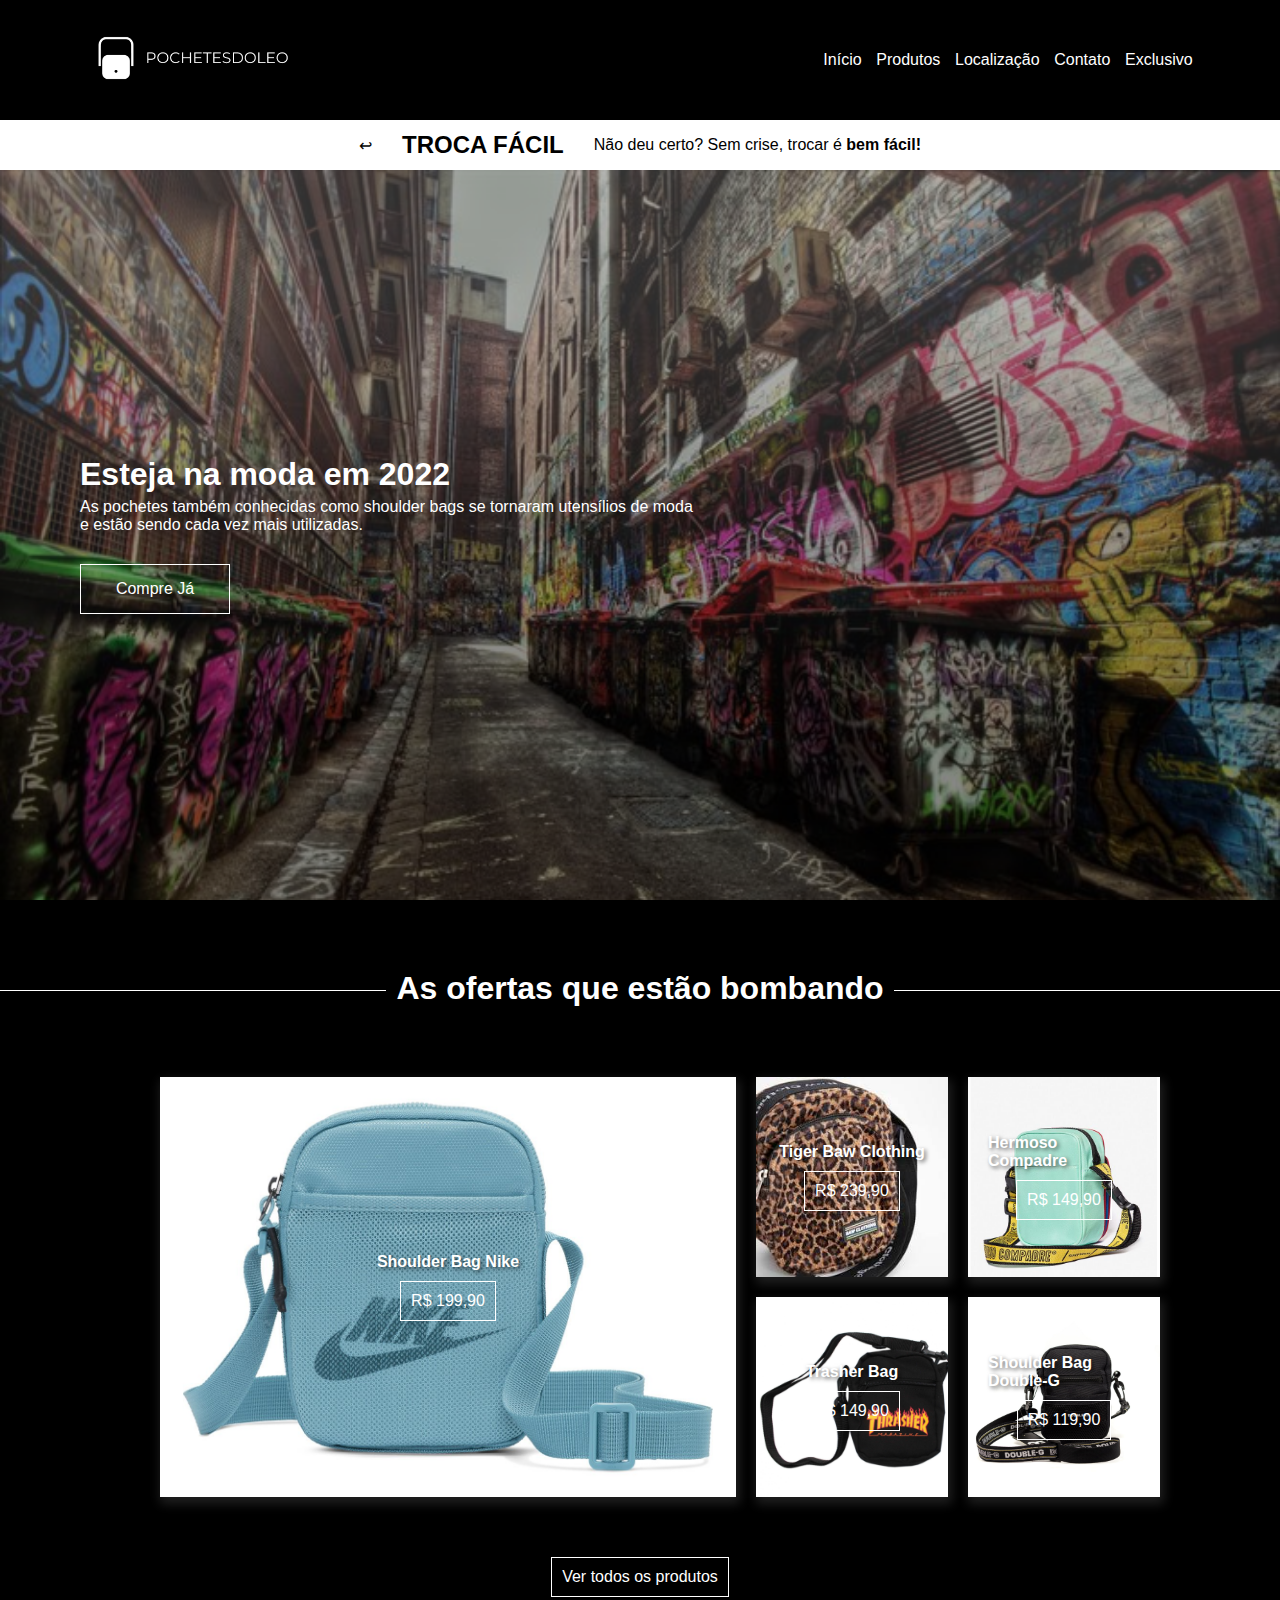
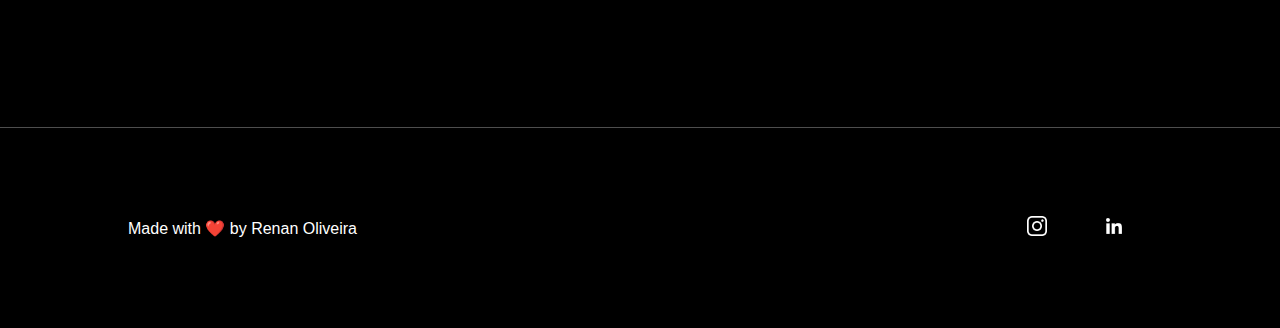
<file: index.html>
<!DOCTYPE html>
<html lang="pt-BR">

<head>
    <meta charset="UTF-8">
    <meta http-equiv="X-UA-Compatible" content="IE=edge">
    <link rel="stylesheet" href="assets/css/styles.css">
    <link rel="stylesheet" href="assets/css/index.css">
    <meta name="viewport" content="width=device-width, initial-scale=1.0">
    <title>Home | Pochetes do Leo</title>
</head>

<body>

    <header>
        <a href="index.html"><img src="./assets/img/logo white.png" alt="Logo"></a>
        <nav>
            <ul>
                <li class="active"><a href="index.html">Início</a></li>
                <li><a href="pages/products.html">Produtos</a></li>
                <li><a href="pages/location.html">Localização</a></li>
                <li><a href="pages/contact.html">Contato</a></li>
                <li><a href="pages/exclusive.html">Exclusivo</a></li>
            </ul>
        </nav>
    </header>
    <main>
        <section class="promotional-bar">
            <span>↩︎</span>
            <h2>TROCA FÁCIL</h2>
            <p>Não deu certo? Sem crise, trocar é <strong>bem fácil!</strong></p>
        </section>

        <div class="hero">
            <!-- <h4>Conheça as nossas Pochetes</h4> -->
            <h4>Esteja na moda em 2022</h4>
            <p>As pochetes também conhecidas como shoulder bags se tornaram utensílios
                de moda e estão sendo cada vez mais utilizadas.</p>
            <a href="/pages/products.html">Compre Já</a>
        </div>

        <section class="featured-products">
            <h1>As ofertas que estão bombando</h1>

            <div class="products-group">
                <div class="product">
                    <h4 class="product-name">Shoulder Bag Nike</h4>
                    <a href="#">R$ 199,90</a>
                </div>

                <div class="product">
                    <h4 class="product-name">Tiger Baw Clothing</h4>
                    <a href="#">R$ 239,90</a>
                </div>

                <div class="product">
                    <h4 class="product-name">Trasher Bag</h4>
                    <a href="#">R$ 149,90</a>
                </div>

                <div class="product">
                    <h4 class="product-name">Shoulder Bag Double-G</h4>
                    <a href="#">R$ 119,90</a>
                </div>

                <div class="product">
                    <h4 class="product-name">Hermoso Compadre</h4>
                    <a href="#">R$ 149,90</a>
                </div>

            </div>

            <a class="all-products" href="/pages/products.html">Ver todos os produtos</a>

        </section>

    </main>

    <footer>
        <p><a href="https://www.renanoliveira.dev">Made with ❤️ by Renan Oliveira</a></p>
        <ul>
            <li><a href="https://instagram.com/reoliveira00"><img src="assets/img/instagram.png"
                        alt="Instagram Icon"></a></li>
            <li><a href="https://www.linkedin.com/in/renanloliveira/"><img src="assets/img/linkedin.png"
                        alt="Linkedin Icon"></a></li>
        </ul>
    </footer>

</body>

</html>
</file>
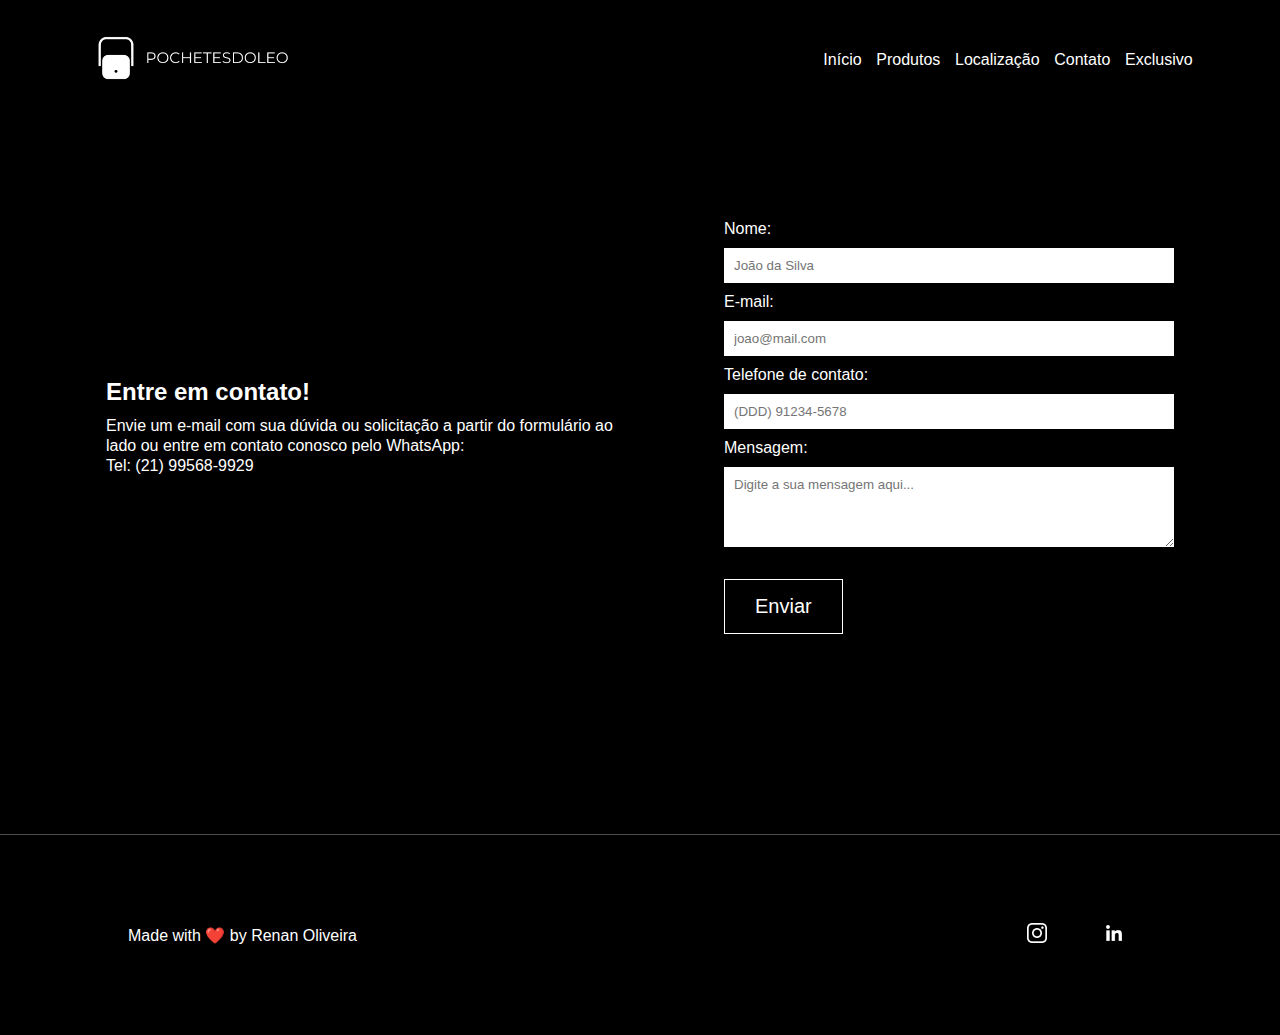
<file: pages/contact.html>
<!DOCTYPE html>
<html lang="pt-BR">

<head>
    <meta charset="UTF-8">
    <meta http-equiv="X-UA-Compatible" content="IE=edge">
    <link rel="stylesheet" href="../assets/css/styles.css">
    <link rel="stylesheet" href="../assets/css/contact.css">
    <meta name="viewport" content="width=device-width, initial-scale=1.0">
    <title>Contato | Pochetes do Leo</title>
</head>

<body>

    <header>
        <a href="index.html"><img src="../assets/img/logo white.png" alt="Logo"></a>
        <nav>
            <ul>
                <li><a href="/index.html">Início</a></li>
                <li><a href="products.html">Produtos</a></li>
                <li><a href="location.html">Localização</a></li>
                <li class="active"><a href="contact.html">Contato</a></li>
                <li><a href="exclusive.html">Exclusivo</a></li>
            </ul>
        </nav>
    </header>
    <main>
        <div>
            <h4>Entre em contato!</h4>
            <p>Envie um e-mail com sua dúvida ou solicitação a partir do formulário ao lado ou entre em contato conosco
                pelo WhatsApp: </br>
                Tel: (21) 99568-9929
            </p>
        </div>
        <form>
            <label for="name">Nome:</label><br>
            <input type="text" id="name" name="name" placeholder="João da Silva"><br>

            <label for="email">E-mail:</label><br>
            <input type="text" id="email" name="email" placeholder="joao@mail.com"><br>

            <label for="phone">Telefone de contato:</label><br>
            <input type="text" id="phone" name="phone" placeholder="(DDD) 91234-5678"><br>

            <label for="message">Mensagem:</label><br>
            <textarea type="text" id="message" name="message"
                placeholder="Digite a sua mensagem aqui..."></textarea><br><br>

            <button type="submit">Enviar</button>
        </form>

    </main>

    <footer>
        <p><a href="https://www.renanoliveira.dev">Made with ❤️ by Renan Oliveira</a></p>
        <ul>
            <li><a href="https://instagram.com/reoliveira00"><img src="../assets/img/instagram.png"
                        alt="Instagram Icon"></a></li>
            <li><a href="https://www.linkedin.com/in/renanloliveira/"><img src="../assets/img/linkedin.png"
                        alt="Linkedin Icon"></a></li>
        </ul>
    </footer>

</body>

</html>
</file>
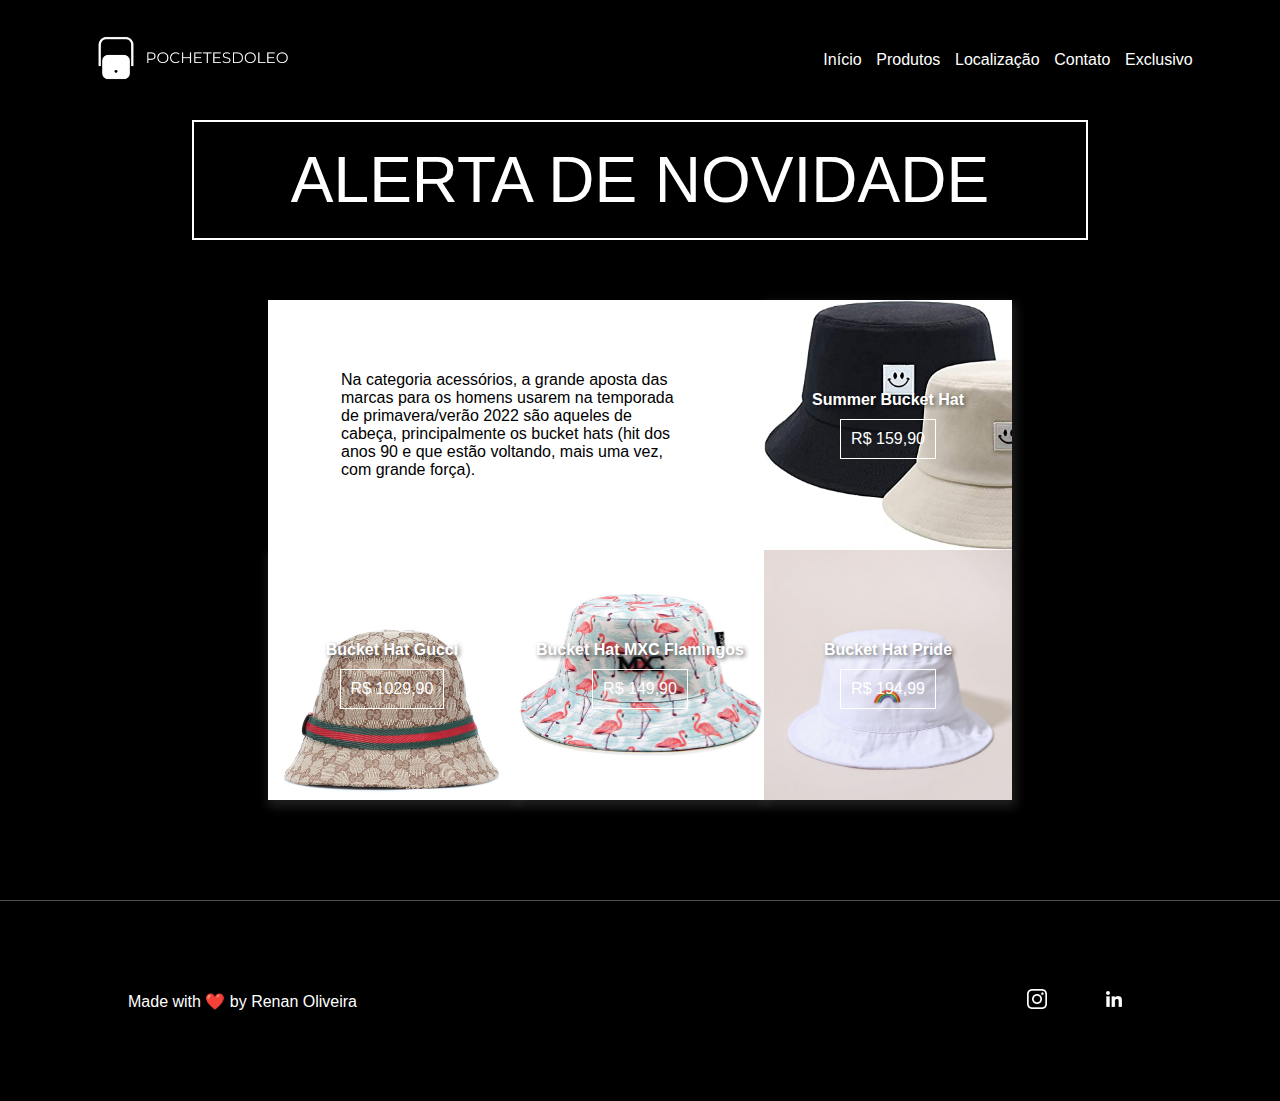
<file: pages/exclusive.html>
<!DOCTYPE html>
<html lang="pt-BR">

<head>
    <meta charset="UTF-8">
    <meta http-equiv="X-UA-Compatible" content="IE=edge">
    <link rel="stylesheet" href="../assets/css/styles.css">
    <link rel="stylesheet" href="../assets/css/exclusive.css">
    <meta name="viewport" content="width=device-width, initial-scale=1.0">
    <title>Novidades | Pochetes do Leo</title>
</head>

<body>

    <header>
        <a href="index.html"><img src="../assets/img/logo white.png" alt="Logo"></a>
        <nav>
            <ul>
                <li><a href="/index.html">Início</a></li>
                <li><a href="products.html">Produtos</a></li>
                <li><a href="location.html">Localização</a></li>
                <li><a href="contact.html">Contato</a></li>
                <li class="active"><a href="exclusive.html">Exclusivo</a></li>
            </ul>
        </nav>
    </header>
    <main>
        <section class="banner">
            <h1>ALERTA DE NOVIDADE</h1>
        </section>
    
        <div class="products-group">

            <div class="info-card">
                <!-- <p>Teste texto</p> -->
                <p>Na categoria acessórios, a grande aposta das marcas para os homens usarem na temporada de primavera/verão 2022 são aqueles de cabeça, principalmente os bucket hats (hit dos anos 90 e que estão voltando, mais uma vez, com grande força).</p>
            </div>

            <div class="product">
                <h4 class="product-name">Summer Bucket Hat</h4>
                <a href="#">R$ 159,90</a>
            </div>

            <div class="product">
                <h4 class="product-name">Bucket Hat Gucci</h4>
                <a href="#">R$ 1029,90</a>
            </div>

            <div class="product">
                <h4 class="product-name">Bucket Hat MXC Flamingos</h4>
                <a href="#">R$ 149,90</a>
            </div>

            <div class="product">
                <h4 class="product-name">Bucket Hat Pride</h4>
                <a href="#">R$ 194,99</a>
            </div>

        </div>

    </main>

    <footer>
        <p><a href="https://www.renanoliveira.dev">Made with ❤️ by Renan Oliveira</a></p>
        <ul>
            <li><a href="https://instagram.com/reoliveira00"><img src="../assets/img/instagram.png"
                        alt="Instagram Icon"></a></li>
            <li><a href="https://www.linkedin.com/in/renanloliveira/"><img src="../assets/img/linkedin.png"
                        alt="Linkedin Icon"></a></li>
        </ul>
    </footer>

</body>

</html>
</file>
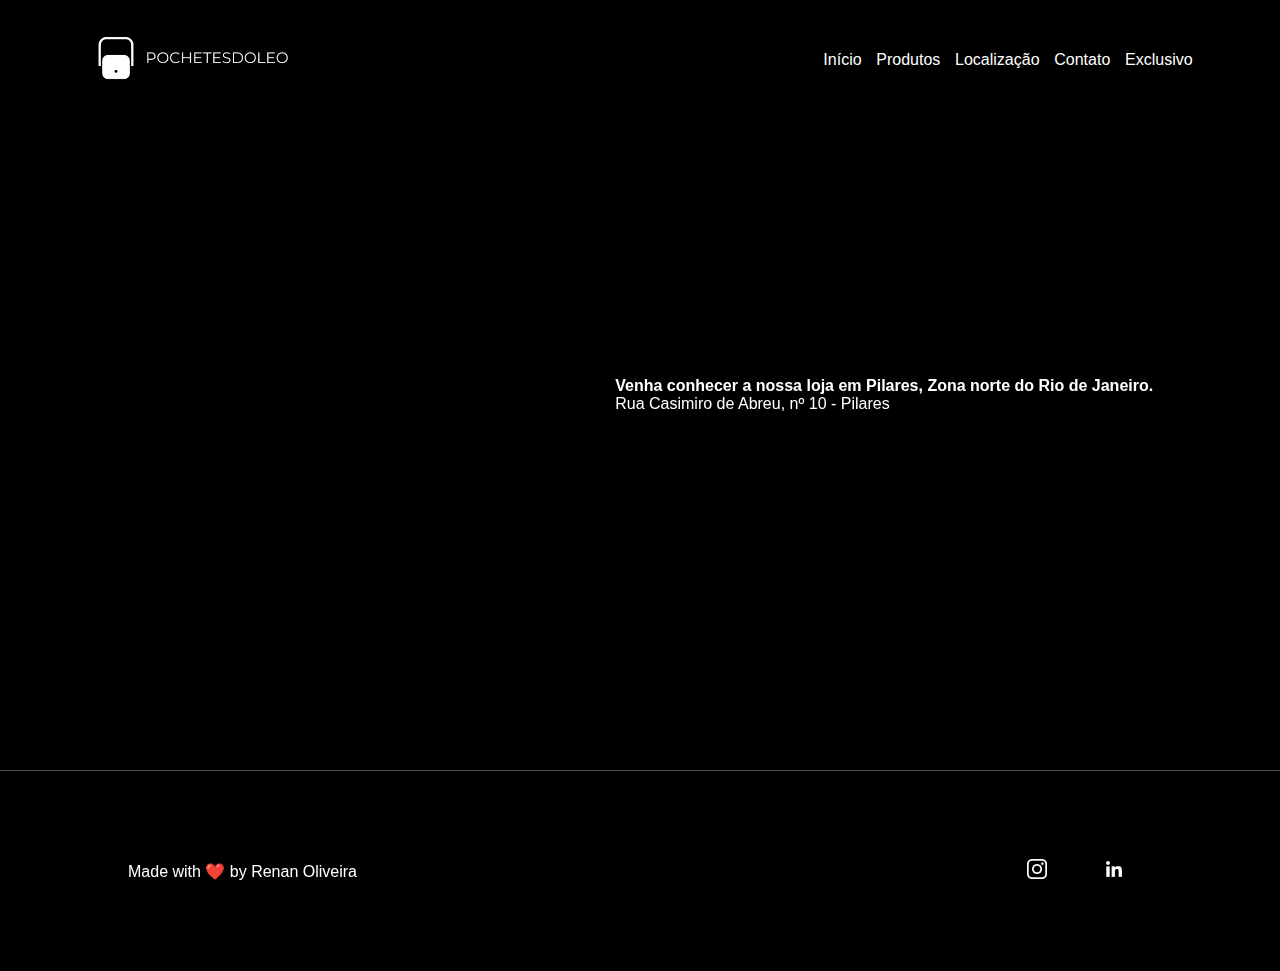
<file: pages/location.html>
<!DOCTYPE html>
<html lang="pt-BR">

<head>
    <meta charset="UTF-8">
    <meta http-equiv="X-UA-Compatible" content="IE=edge">
    <link rel="stylesheet" href="../assets/css/styles.css">
    <link rel="stylesheet" href="../assets/css/location.css">
    <meta name="viewport" content="width=device-width, initial-scale=1.0">
    <title>Localização | Pochetes do Leo</title>
</head>

<body>

    <header>
        <a href="index.html"><img src="../assets/img/logo white.png" alt="Logo"></a>
        <nav>
            <ul>
                <li><a href="/index.html">Início</a></li>
                <li><a href="products.html">Produtos</a></li>
                <li class="active"><a href="location.html">Localização</a></li>
                <li><a href="contact.html">Contato</a></li>
                <li><a href="exclusive.html">Exclusivo</a></li>
            </ul>
        </nav>
    </header>
    <main>

        <iframe
            src="https://www.google.com/maps/embed?pb=!1m18!1m12!1m3!1d14703.646712870295!2d-43.30482591593225!3d-22.87972084087883!2m3!1f0!2f0!3f0!3m2!1i1024!2i768!4f13.1!3m3!1m2!1s0x997cf97cbc015d%3A0x7dd6ddc297dbefd0!2sPilares%2C%20Rio%20de%20Janeiro%20-%20RJ!5e0!3m2!1spt-BR!2sbr!4v1638237510057!5m2!1spt-BR!2sbr"
            width="600" height="450" style="border:0;" allowfullscreen="" loading="lazy"></iframe>
        <div>
            <h4>Venha conhecer a nossa loja em Pilares, Zona norte do Rio de Janeiro. </h4>
            <p>Rua Casimiro de Abreu, nº 10 - Pilares</p>
        </div>
    </main>

    <footer>
        <p><a href="https://www.renanoliveira.dev">Made with ❤️ by Renan Oliveira</a></p>
        <ul>
            <li><a href="https://instagram.com/reoliveira00"><img src="../assets/img/instagram.png"
                        alt="Instagram Icon"></a></li>
            <li><a href="https://www.linkedin.com/in/renanloliveira/"><img src="../assets/img/linkedin.png"
                        alt="Linkedin Icon"></a></li>
        </ul>
    </footer>

</body>

</html>
</file>
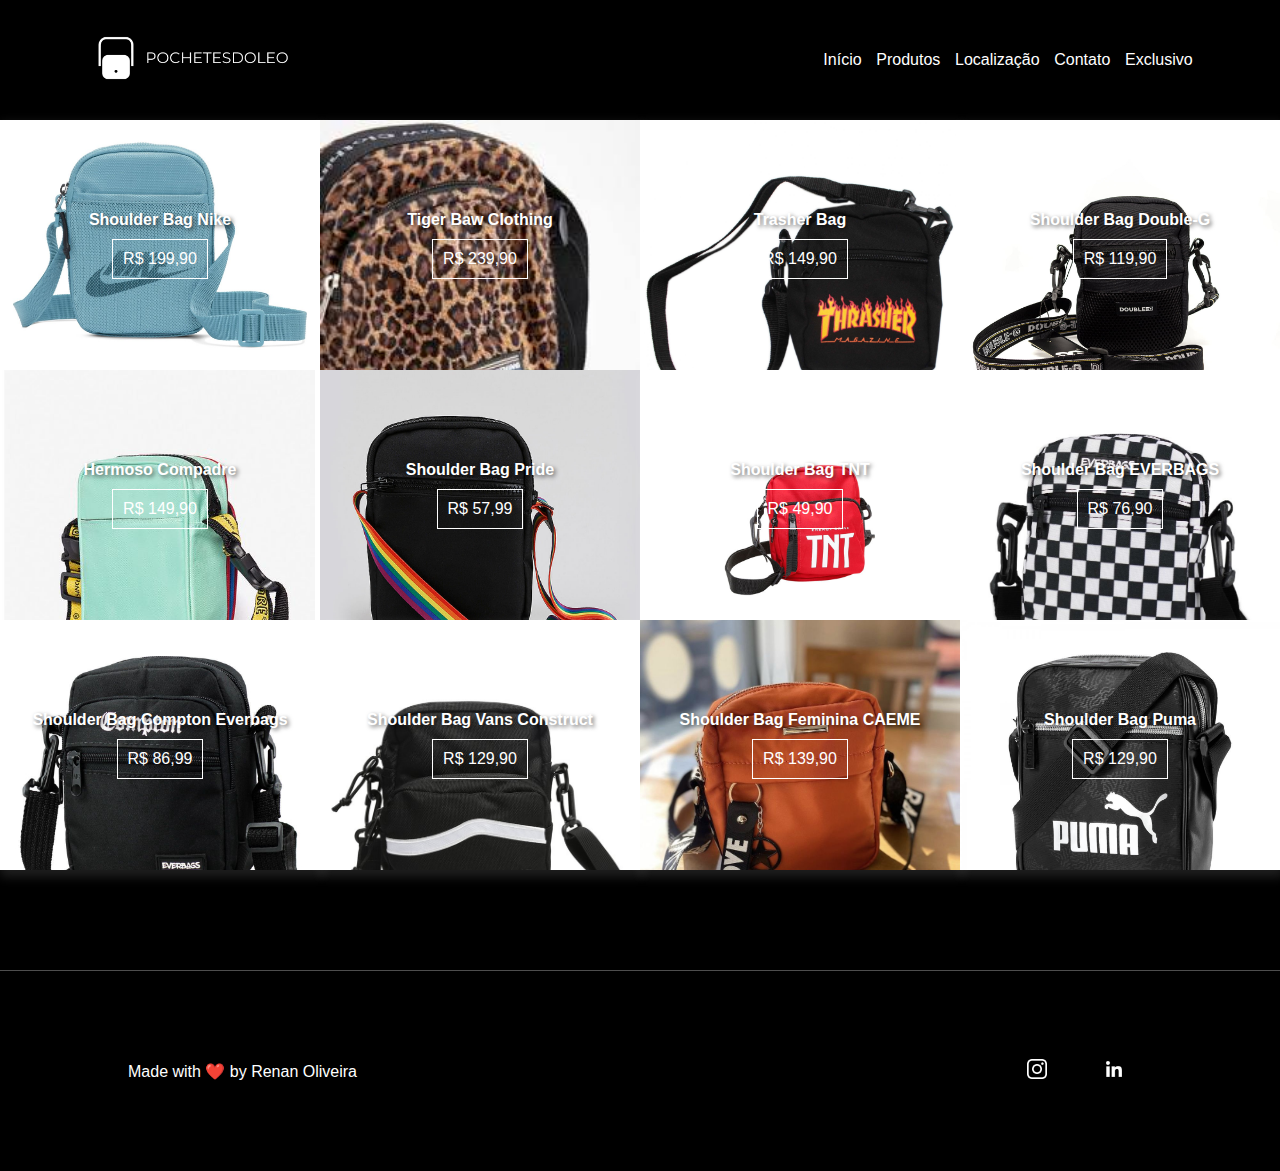
<file: pages/products.html>
<!DOCTYPE html>
<html lang="pt-BR">

<head>
    <meta charset="UTF-8">
    <meta http-equiv="X-UA-Compatible" content="IE=edge">
    <link rel="stylesheet" href="../assets/css/styles.css">
    <link rel="stylesheet" href="../assets/css/products.css">
    <meta name="viewport" content="width=device-width, initial-scale=1.0">
    <title>Produtos | Pochetes do Leo</title>
</head>

<body>

    <header>
        <a href="index.html"><img src="../assets/img/logo white.png" alt="Logo"></a>
        <nav>
            <ul>
                <li><a href="/index.html">Início</a></li>
                <li class="active"><a href="products.html">Produtos</a></li>
                <li><a href="location.html">Localização</a></li>
                <li><a href="contact.html">Contato</a></li>
                <li><a href="exclusive.html">Exclusivo</a></li>
            </ul>
        </nav>
    </header>

    <main>
        
        <div class="products-group">
            <div class="product">
                <h4 class="product-name">Shoulder Bag Nike</h4>
                <a href="#">R$ 199,90</a>
            </div>

            <div class="product">
                <h4 class="product-name">Tiger Baw Clothing</h4>
                <a href="#">R$ 239,90</a>
            </div>

            <div class="product">
                <h4 class="product-name">Trasher Bag</h4>
                <a href="#">R$ 149,90</a>
            </div>

            <div class="product">
                <h4 class="product-name">Shoulder Bag Double-G</h4>
                <a href="#">R$ 119,90</a>
            </div>

            <div class="product">
                <h4 class="product-name">Hermoso Compadre</h4>
                <a href="#">R$ 149,90</a>
            </div>

            <div class="product">
                <h4 class="product-name">Shoulder Bag Pride</h4>
                <a href="#">R$ 57,99</a>
            </div>

            <div class="product">
                <h4 class="product-name">Shoulder Bag TNT</h4>
                <a href="#">R$ 49,90</a>
            </div>

            <div class="product">
                <h4 class="product-name">Shoulder Bag EVERBAGS</h4>
                <a href="#">R$ 76,90</a>
            </div>

            <div class="product">
                <h4 class="product-name">Shoulder Bag Compton Everbags</h4>
                <a href="#">R$ 86,99</a>
            </div>

            <div class="product">
                <h4 class="product-name">Shoulder Bag Vans Construct</h4>
                <a href="#">R$ 129,90</a>
            </div>

            <div class="product">
                <h4 class="product-name">Shoulder Bag Feminina CAEME</h4>
                <a href="#">R$ 139,90</a>
            </div>

            <div class="product">
                <h4 class="product-name">Shoulder Bag Puma</h4>
                <a href="#">R$ 129,90</a>
            </div>

        </div>

    </main>

    <footer>
        <p><a href="https://www.renanoliveira.dev">Made with ❤️ by Renan Oliveira</a></p>
        <ul>
            <li><a href="https://instagram.com/reoliveira00"><img src="../assets/img/instagram.png"
                        alt="Instagram Icon"></a></li>
            <li><a href="https://www.linkedin.com/in/renanloliveira/"><img src="../assets/img/linkedin.png"
                        alt="Linkedin Icon"></a></li>
        </ul>
    </footer>

</body>

</html>
</file>
<file: assets/css/styles.css>
*{
    border: 0;
    margin: 0;
    box-sizing: border-box;
    padding: 0;
    font-family: 'Montserrat', sans-serif;
}


a{
    text-decoration: none;
    color: white;
}

body{
    transition: 1s ease;
    overflow-x: hidden;
    background-color: black;
}

footer{
    justify-content: space-between;
    margin-top: 100px;
    display: flex;
    align-items: center;
    width: 100%;
    height: 50px;
    padding: 100px 10%;
    border-top: 1px rgb(78, 78, 78) solid;
    color: rgb(175, 175, 175);
    /* background-color: tomato; */
}

footer ul{
    width: 15%;
}

footer ul li img{
    width: 20px;
}

ul{
    list-style: none;
    display: flex;
    width: 30vw;
    justify-content: space-around;
    align-items: center;
    height: 50px;
    /* padding: 20px 0px; */
}

/* header nav ul li:nth-last-child(1){
    margin-bottom: 10px;

} */

ul li{
    font-weight: 300;
    transition: 0.2s ease;
    display: flex;
    justify-content: center;
    align-items: center;
}

nav ul li:hover{
    border-bottom: 1px white solid;
    padding: 3px;
}

header{
    padding: 0px 80px;
    height: 120px;
    align-items: center;
    width: 100%;
    display: flex;
    justify-content: space-between;
}

header img{
    width: 225px;
}

.active{
    font-weight: 500;
}
</file>
<file: assets/css/index.css>
.promotional-bar{
    display: flex;
    width: 100vw;
    height: 50px;
    background-color: white;
    justify-content: center;
    align-items: center;
}

.promotional-bar h2{
    margin: 0px 30px;
}

.hero{
    width: 100vw;
    height: calc(100vh - 170px);
    background: url("../img/bg-index.png");
    background-size: cover;
    display: flex;
    flex-direction: column;
    justify-content: center;
    color: white;
    padding: 80px;
}

.hero h4{
    font-size: 2rem;
    margin-bottom: 5px;
}

.hero p{
    width: 55%;
    margin-bottom: 30px;
}

.hero a{
    justify-content: center;
    width: 150px;
    display: flex;
    padding: 15px;
    border: 1px white solid;
    transition: 0.1s ease;
}

.hero a:hover{
    background-color: white;
    justify-content: center;
    width: 150px;
    color: black;
    display: flex;
    padding: 15px;
    border: 1px black solid;
}

.featured-products {
    /* background-color: white; */
    padding: 30px 80px;
    width: 100%;
    height: 100%;
    /* background-color: tomato; */
    display: flex;
    flex-direction: column;
    align-items: center;
}

.featured-products .all-products{
    margin-top: 80px;
    border: 1px white solid;
    padding: 10px;
    transition: 0.2s ease;
}

.featured-products .all-products:hover{
    background-color: rgb(255, 255, 255);
    border: 1px white solid;
    padding: 10px;
    color: black;
}


.featured-products .products-group{
    display: grid;
    padding: 0px 80px;
    grid-template-columns: 60% 20% 20%;
    grid-template-rows: 50% 50%;
    grid-column-gap: 20px;
    grid-row-gap: 20px;
    width: 100%;
    height: 400px;
    /* justify-content: space-evenly; */
}

.featured-products h1{
    color: white;
    margin: 40px 0px 70px 0px;
    text-align: center;
}

.featured-products h1::after{
    content: "";
    width: 100%;
    border-bottom: 1px solid white;
    display: inline-block;
    vertical-align: middle;
    margin-right: -100%;
    margin-left: 10px;
}

.featured-products h1::before{
    content: "";
    width: 100%;
    border-bottom: 1px solid white;
    display: inline-block;
    vertical-align: middle;
    margin-left: -100%;
    margin-right: 10px;
}

.product{
    color: white;
    display: flex;
    align-items: center;
    justify-content: center;
    flex-direction: column;
    /* border: 1px rgb(95, 95, 95) solid; */
    box-shadow: 2px 5px 10px 2px #ffffff1f;
    width: 100%;
    height: 100%;
    /* border-radius: 10px; */
    padding: 20px;
}

.products-group .product:nth-child(1){
    background: url("../img/produto1.jpeg");
    background-position: center;
    background-repeat: no-repeat;
    background-size: cover;
    grid-column: 1;
    grid-row: 1/3;
}

.products-group .product:nth-child(2){
    background: url("../img/produto2.jpeg");
    background-repeat: no-repeat;
    background-size: cover;
    grid-column: 2;
}

.products-group .product:nth-child(3){
    background: url("../img/produto3.jpeg");
    background-repeat: no-repeat;
    background-size: cover;
    grid-column: 2;
}

.products-group .product:nth-child(4){ 
    background: url("../img/produto4.jpeg");
    background-repeat: no-repeat;
    background-size: cover;
    grid-column: 3;
}

.products-group .product:nth-child(5){
    background: url("../img/produto5.jpeg");
    background-repeat: no-repeat;
    background-size: cover;
    grid-column: 3;
    grid-row: 1;
}

.product a{
    margin-top: 10px;
    border: 1px white solid;
    padding: 10px;
    transition: 0.2s ease;
}

.product .product-name{
    text-shadow: 2px 2px 4px #00000098;
}

.product a:hover{
    background-color: rgb(255, 255, 255);
    margin-top: 10px;
    border: 1px white solid;
    padding: 10px;
    color: black;
}
</file>
<file: assets/css/contact.css>
form input{
    width: 450px;
    height: 35px;
}

input{
    margin: 10px 0px;
    padding: 10px;
}

form textarea{
    width: 450px;
    height: 80px;
    margin: 10px 0px;
    padding: 10px;
}

main{
    display: flex;
    color: white;
    padding: 100px 0px;
    width: 100vw;
    justify-content: space-evenly;
    align-items: center;
}

main div h4{
    font-size: 1.5rem;
    margin-bottom: 10px;
}

main div p{
    width: 40vw;
    line-height: 20px;
}

form button{
    cursor: pointer;
    color: white;
    padding: 15px 30px;
    font-size: 1.25rem;
    background: none;
    border: 1px white solid;
    transition: 0.2s ease;
}

form button:hover{
    color: black;
    background: white;


}
</file>
<file: assets/css/exclusive.css>
main{
    width: 100vw;
    display: flex;
    align-items: center;
    flex-direction: column;
}

.banner{
    width: 70%;
    height: 120px;
    border: 2px white solid;
    display: flex;
    justify-content: center;
    align-items: center;
    font-size: 2rem;
    color: white;
}

.banner h1{
    font-weight: 300;
}

.products-group{
    margin-top: 60px;
    display: grid;
    grid-template-columns: 1fr 1fr 1fr;
}

.product{
    color: white;
    display: flex;
    align-items: center;
    justify-content: center;
    flex-direction: column;
    /* border: 1px rgb(95, 95, 95) solid; */
    box-shadow: 2px 5px 10px 2px #ffffff1f;
    width: 100%;
    height: 250px;
    /* border-radius: 10px; */
    padding: 20px;
}

.products-group .product:nth-child(2){
    background: url("../img/hat1.jpg");
    background-repeat: no-repeat;
    background-size: cover;
}

.products-group .product:nth-child(3){
    background: url("../img/hat2.jpeg");
    background-repeat: no-repeat;
    background-size: cover;
}

.products-group .product:nth-child(4){ 
    background: url("../img/hat3.jpeg");
    background-repeat: no-repeat;
    background-size: cover;
}

.products-group .product:nth-child(5){
    background: url("../img/hat4.jpeg");
    background-repeat: no-repeat;
    background-size: cover;

}




.product a{
    margin-top: 10px;
    border: 1px white solid;
    padding: 10px;
    transition: 0.2s ease;
}

.product .product-name{
    text-shadow: 2px 2px 4px #00000098;
}

.product a:hover{
    background-color: rgb(255, 255, 255);
    margin-top: 10px;
    border: 1px white solid;
    padding: 10px;
    color: black;
}

.info-card{
    width: 100%;
    height: 100%;
    background-color: white;
    grid-column: 1/3;
    /* grid-row: 1/3; */
    display: flex;
    justify-content: center; 
    align-items: center;   
}

.info-card p{
    font-size: 1rem;
    width: 350px;
}
</file>
<file: assets/css/location.css>
main{
    padding: 50px 100px;
    display: flex;
    align-items: center;
}

main div{
    padding: 20px;
    width: 700px;
}

main h4, p{
    color: white;
}
</file>
<file: assets/css/products.css>
.products-group{
    display: grid;
    grid-template-columns: 1fr 1fr 1fr 1fr;
}

.product{
    color: white;
    display: flex;
    align-items: center;
    justify-content: center;
    flex-direction: column;
    /* border: 1px rgb(95, 95, 95) solid; */
    box-shadow: 2px 5px 10px 2px #ffffff1f;
    width: 100%;
    height: 250px;
    /* border-radius: 10px; */
    padding: 20px;
}

.products-group .product:nth-child(1){
    background: url("../img/produto1.jpeg");
    background-position: center;
    background-repeat: no-repeat;
    background-size: cover;
}

.products-group .product:nth-child(2){
    background: url("../img/produto2.jpeg");
    background-repeat: no-repeat;
    background-size: cover;
}

.products-group .product:nth-child(3){
    background: url("../img/produto3.jpeg");
    background-repeat: no-repeat;
    background-size: cover;
}

.products-group .product:nth-child(4){ 
    background: url("../img/produto4.jpeg");
    background-repeat: no-repeat;
    background-size: cover;
}

.products-group .product:nth-child(5){
    background: url("../img/produto5.jpeg");
    background-repeat: no-repeat;
    background-size: cover;

}

.products-group .product:nth-child(6){
    background: url("../img/produto6.jpeg");
    background-position: center;
    background-repeat: no-repeat;
    background-size: cover;
}

.products-group .product:nth-child(7){
    background: url("../img/produto7.jpeg");
    background-repeat: no-repeat;
    background-size: cover;
}

.products-group .product:nth-child(8){
    background: url("../img/produto8.jpeg");
    background-repeat: no-repeat;
    background-size: cover;
}

.products-group .product:nth-child(9){ 
    background: url("../img/produto9.jpeg");
    background-repeat: no-repeat;
    background-size: cover;
}

.products-group .product:nth-child(10){
    background: url("../img/produto10.jpeg");
    background-repeat: no-repeat;
    background-size: cover;

}

.products-group .product:nth-child(11){ 
    background: url("../img/produto11.jpeg");
    background-repeat: no-repeat;
    background-size: cover;
}

.products-group .product:nth-child(12){
    background: url("../img/produto12.jpeg");
    background-repeat: no-repeat;
    background-size: cover;

}




.product a{
    margin-top: 10px;
    border: 1px white solid;
    padding: 10px;
    transition: 0.2s ease;
}

.product .product-name{
    text-shadow: 2px 2px 4px #00000098;
}

.product a:hover{
    background-color: rgb(255, 255, 255);
    margin-top: 10px;
    border: 1px white solid;
    padding: 10px;
    color: black;
}
</file>
